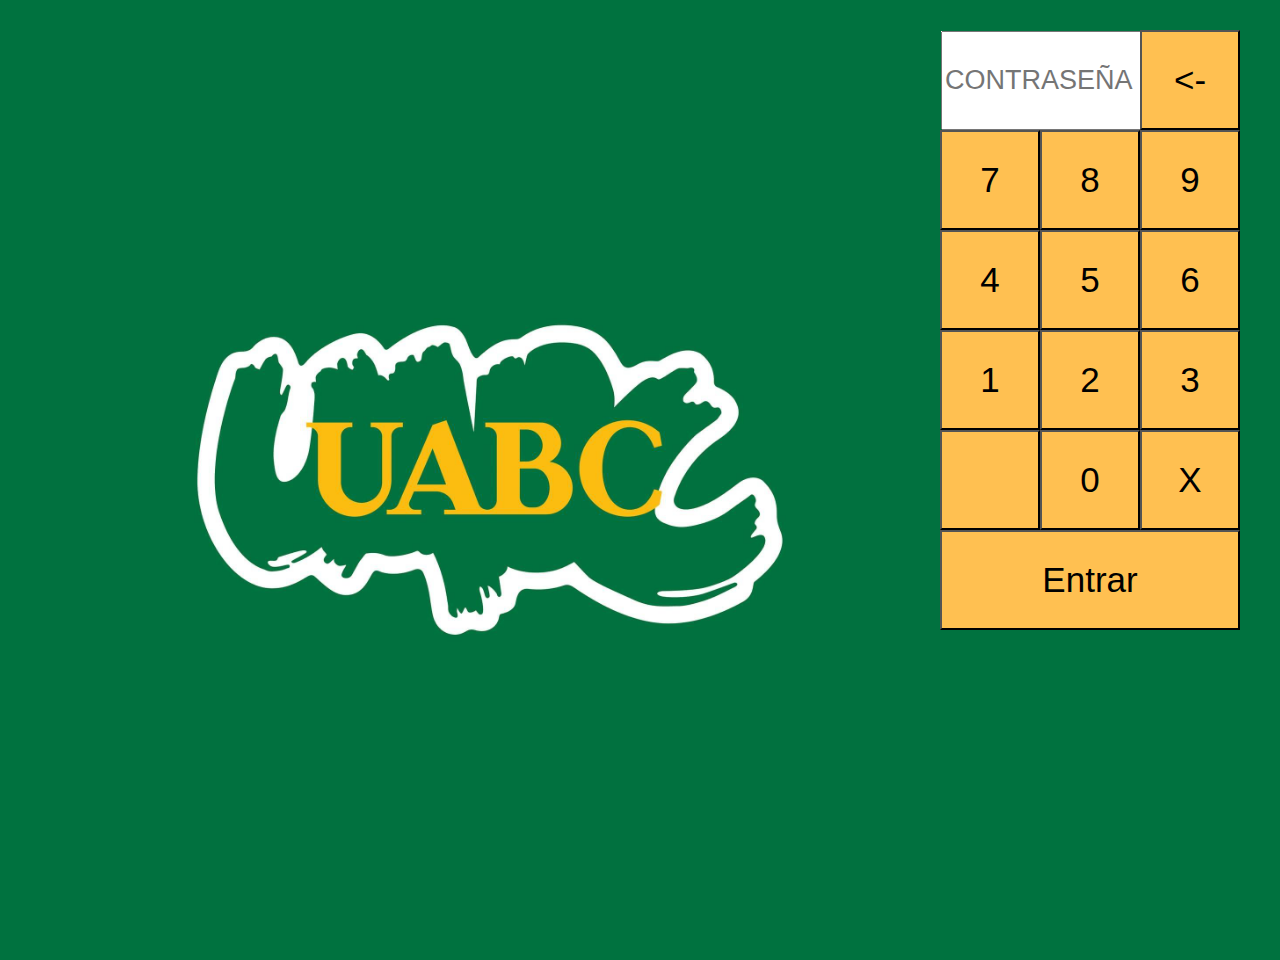
<file: index.html>
<!DOCTYPE html>
<html lang="en">
<head>
  <link rel="stylesheet" href="./index.css">
  <meta charset="UTF-8">
  <title>UABC Meseros</title>
  <script src="./index.js" type="text/javascript" defer></script>
</head>
<body>
  <div class="div">
    <div class="container">
      <img src="./images/logo.jpg" alt="">
      <div class="entradaMeseros">   
        <div class="display"><input placeholder="CONTRASEÑA" id="valor" value="" readonly></input></div>
      <button id="borrar"> <- </button>
      <button class="botonNumero">7</button>
      <button class="botonNumero">8</button>
      <button class="botonNumero">9</button>
      <button class="botonNumero">4</button>
      <button class="botonNumero">5</button>
      <button class="botonNumero">6</button>
      <button class="botonNumero">1</button>
      <button class="botonNumero">2</button>
      <button class="botonNumero">3</button>
      <button></button>
      <button class="botonNumero">0</button>
      <button id="cancelar">X</button>
      <button onclick="location.href='./pmesas.html'" id="entrar" class="col-3">Entrar</button>
      </div>
    </div> 
  </div>
  
</body>
</html>
</file>
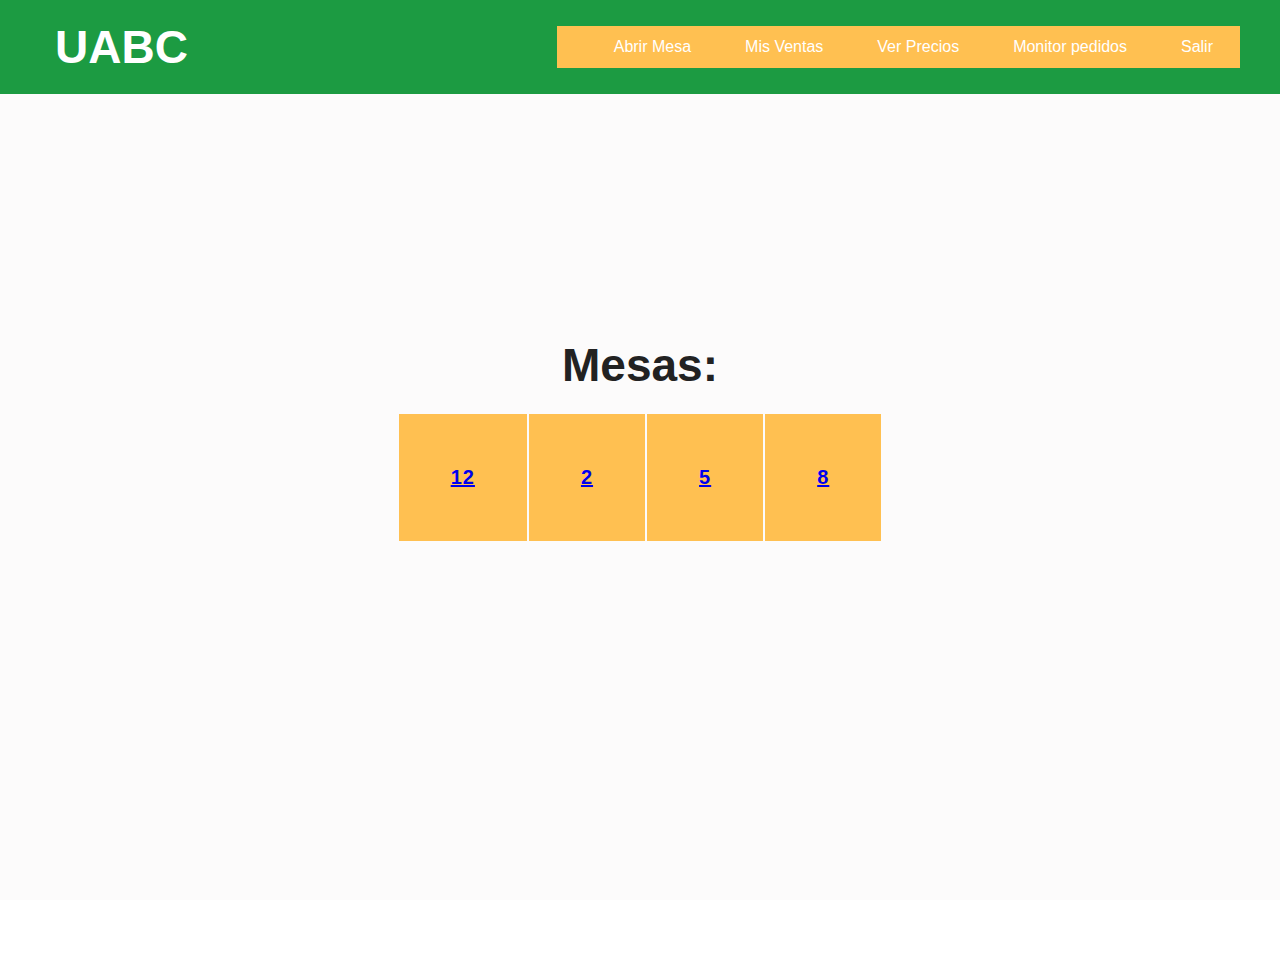
<file: pmesas.html>
<!DOCTYPE html>
<html lang="en">
  <head>
    <meta charset="UTF-8" />
    <meta name="viewport" content="width=device-width, initial-scale=1.0" />
    <link rel="stylesheet" href="pmesas.css" />
    <title>Figma uabc</title>
  </head>
  <body>
    <nav class="nav">
      <div class="container">
        <h1 class="logo"><a href="/index.html">UABC</a></h1>
        <ul>
          <li><a href="#" class="current"></a></li>
          <li><p style="padding: 10px; border: 2px solid #FFC051;"><a href="#">Abrir Mesa</a></p></li>
          <li><p style="padding: 10px; border: 2px solid #FFC051;"><a href="#">Mis Ventas</a></p></li>
          <li><p style="padding: 10px; border: 2px solid #FFC051;"><a href="#">Ver Precios</a></p></li>
          <li><p style="padding: 10px; border: 2px solid #FFC051;"><a href="#">Monitor pedidos</a></p></li>
          <li><p style="padding: 10px; border: 2px solid #FFC051;"><a href="./index.html">Salir</a></p></li>
        </ul>
      </div>
    </nav>
 
    <div class="hero">
      <div class="container">
        <h1>Mesas:</h1>
        <table>
            <tr>
                <th><p style="padding: 50px; border: 2px solid #FFC051;"><a href="#">12</a></p></th>
                <th><p style="padding: 50px; border: 2px solid #FFC051;"><a href="#">2</a></p></th>
                <th><p style="padding: 50px; border: 2px solid #FFC051;"><a href="#">5</a></p></th>
                <th><p style="padding: 50px; border: 2px solid #FFC051;"><a href="#">8</a></p></th>
             </tr>
        </table>
      </div>
    </div>

 
    <script src="pmesas.js"></script>
  </body>
</html>
</file>
<file: index.css>
body {
  margin: 0;
  background-color: #00723F;
}

.container{
  display: flex;
  justify-content: center;

  
  margin: 30px 10px;
  height: 100vh;
}

.entradaMeseros{
  display: grid;
  grid-template-columns: repeat(3,100px);
  grid-template-rows: 100px repeat(5, 100px);
}
.entradaMeseros input{
  width: 200px;
  height: 93px;
  font-size: 27px;
}

.entradaMeseros button{
  background-color: #FFC051;
  cursor: pointer;
  font-size: 35px;
}

.entradaMeseros button:active{
  background-color: #dba64a;
}

.entradaMeseros button:focus{
  outline: none;
}

.display{
  display: flex;
  grid-column: 1 / 3;
  background-color: white;
  margin: 1px;
  align-items: center;
  font-size: 35px;
}

.col-3{
  grid-column: 1 / -1;
}
</file>
<file: pmesas.css>
* {
    box-sizing: border-box;
    margin: 0;
    padding: 0;
  }
   
  body {
    font-family: 'Open Sans', sans-serif;
    color: #222;
    padding-bottom: 50px;
  }
  span{
    color: #222;
    font-size: 50px;
  }
  span:hover{
    color: #fff;
    transition: 0.5s;
  }
  .container {
    max-width: 1200px;
    margin: 0 auto;
  }
  .logo{
  font-size: 46px;
  color: #fff'
  }
  .nav {
    position: fixed;
    background-color: #1c9b42;
    top: 0;
    left: 0;
    right: 0;
    transition: all 0.3s ease-in-out;
  }
   
  .nav .container {
    display: flex;
    justify-content: space-between;
    align-items: center;
    padding: 20px 0;
    transition: all 0.3s ease-in-out;
  }
   
  .nav ul {
    display: flex;
    background-color: #FFC051;
    list-style-type: none;
    align-items: center;
    justify-content: center;
  }
   
  .nav a {
    color: #fff;
    text-decoration: none;
    padding: 7px 15px;
    transition: all 0.3s ease-in-out;
  }
   
  .nav.active {
    background-color: #fff;
    box-shadow: 0 2px 10px rgba(0, 0, 0, 0.3);
  }
   
  .nav.active a {
    color: #000;
  }
   
  .nav.active .container {
    padding: 10px 0;
  }
   
  .nav a.current,
  .nav a:hover {
    color: #222;
    font-weight: bold;
  }
   
  .hero {
    background-color: #fff;
    background-repeat: no-repeat;
    background-size: cover;
    background-position: left;
    height: 100vh;
    color: #222;
    display: flex;
    justify-content: center;
    align-items: center;
    text-align: center;
    position: relative;
    margin-bottom: 20px;
    z-index: -2;
  }
   
  .hero::before {
    content: '';
    position: absolute;
    top: 0;
    left: 0;
    width: 100%;
    height: 100%;
    background-color: rgba(250, 247, 247, 0.5);
    z-index: -1;
  }
   
  .hero h1 {
    font-size: 46px;
    margin: -20px 0 20px;
  }
   
  .hero p {
    font-size: 20px;
    background-color: #FFC051;
    letter-spacing: 1px;
  }
   
  .content h2,
  .content h3 {
    font-size: 150%;
    margin: 20px 0;
  }
   
  .content p {
    color: rgb(228, 85, 85);
    line-height: 30px;
    letter-spacing: 1.2px;
  }
</file>
